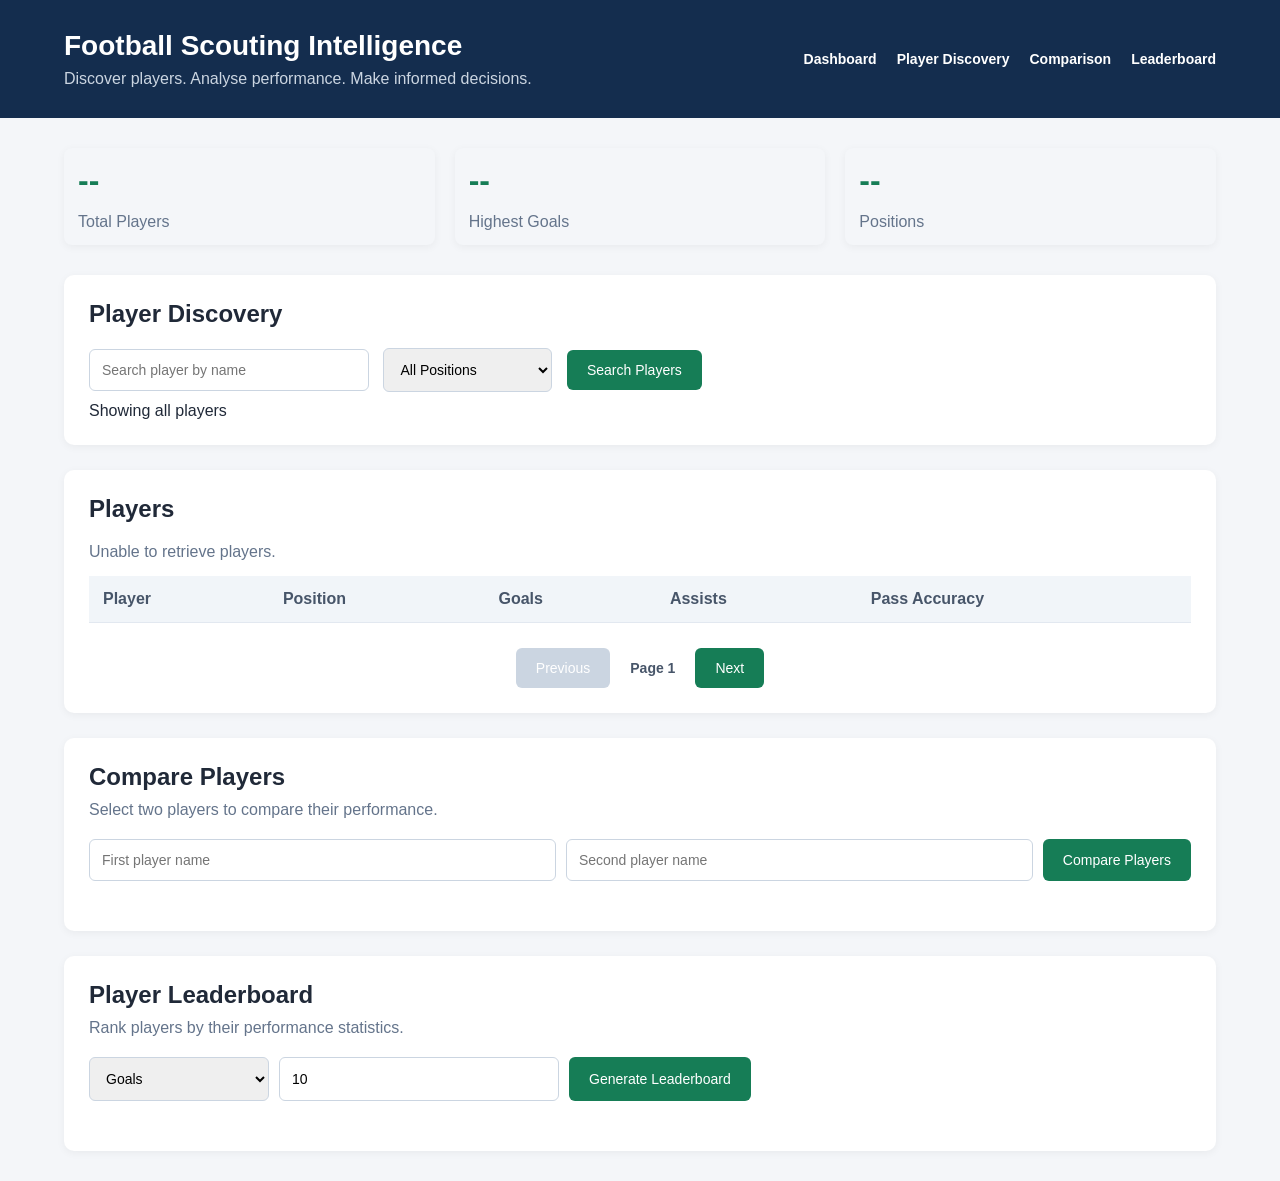
<file: Football Scouting Intelligence/frontend/index.html>
<!DOCTYPE html>
<html lang="en">
<head>
    <meta charset="UTF-8">
    <meta name="viewport" content="width=device-width, initial-scale=1.0">
    <title>Football Scouting Intelligence</title>
    <link rel="stylesheet" href="style.css">
</head>
<body>

    <header>
        <div class="header-content">
            <div>
                <h1>Football Scouting Intelligence</h1>
                <p>Discover players. Analyse performance. Make informed decisions.</p>
            </div>

            <nav>
                <a href="#dashboard">Dashboard</a>
                <a href="#discovery">Player Discovery</a>
                <a href="#comparison">Comparison</a>
                <a href="#leaderboard">Leaderboard</a>
            </nav>
        </div>
    </header>

    <main>
        <section class="dashboard" id="dashboard">
            <div class="stat-card">
                <h2 id="total-players">--</h2>
                <p>Total Players</p>
            </div>

            <div class="stat-card">
                <h2 id="top-goals">--</h2>
                <p>Highest Goals</p>
            </div>

            <div class="stat-card">
                <h2 id="total-positions">--</h2>
                <p>Positions</p>
            </div>
        </section>

        <section class="player-search" id="discovery">
            <h2>Player Discovery</h2>

            <input
                type="text"
                id="player-name"
                placeholder="Search player by name"
            >

            <select id="player-position">
                <option value="">All Positions</option>
                <option value="Striker">Striker</option>
                <option value="Winger">Winger</option>
                <option value="Midfielder">Midfielder</option>
                <option value="Attacking Midfielder">Attacking Midfielder</option>
                <option value="Centre Back">Centre Back</option>
                <option value="Fullback">Fullback</option>
                <option value="Goalkeeper">Goalkeeper</option>
            </select>

            <button id="search-button">Search Players</button>
            <p id="search-summary">Showing all players</p>
        </section>

        <section class="player-results">
            <h2>Players</h2>

            <p id="status-message">Loading players...</p>

            <table>
                <thead>
                    <tr>
                        <th>Player</th>
                        <th>Position</th>
                        <th>Goals</th>
                        <th>Assists</th>
                        <th>Pass Accuracy</th>
                    </tr>
                </thead>

                <tbody id="players-table">
                </tbody>
            </table>

            <div class="pagination">
                <button id="previous-page" disabled>Previous</button>
                <span id="page-info">Page 1</span>
                <button id="next-page">Next</button>
            </div>

        </section>        

        <section id="player-profile" style="display: none;">

            <div class="profile-header">
                <h2>Player Profile</h2>
                <button id="close-profile">Close Profile</button>
            </div>

            <div id="profile-content"></div>
        </section>

        <section class="player-comparison" id="comparison">
            <h2>Compare Players</h2>
            <p>Select two players to compare their performance.</p>

            <div class="comparison-controls">
                <input
                    type="text"
                    id="player-one"
                    placeholder="First player name"
                >

                <input
                    type="text"
                    id="player-two"
                    placeholder="Second player name"
                >

                <button id="compare-button">Compare Players</button>
            </div>

            <div id="comparison-results"></div>
        </section>
        
        <section class="leaderboard" id="leaderboard">
            <h2>Player Leaderboard</h2>
            <p>Rank players by their performance statistics.</p>

            <div class="leaderboard-controls">
                <select id="leaderboard-statistic">
                    <option value="goals">Goals</option>
                    <option value="assists">Assists</option>
                    <option value="goals_per_90">Goals per 90</option>
                    <option value="assists_per_90">Assists per 90</option>
                    <option value="pass_accuracy">Passing Accuracy</option>
                    <option value="interceptions">Interceptions</option>
                    <option value="tackles_won">Tackles Won</option>
                </select>

                <input
                    type="number"
                    id="leaderboard-limit"
                    value="10"
                    min="1"
                    placeholder="Number of players"
                >

                <button id="leaderboard-button">Generate Leaderboard</button>
            </div>

            <div id="leaderboard-results"></div>
        </section>

    </main>

    <script src="script.js"></script>
</body>
</html>
</file>
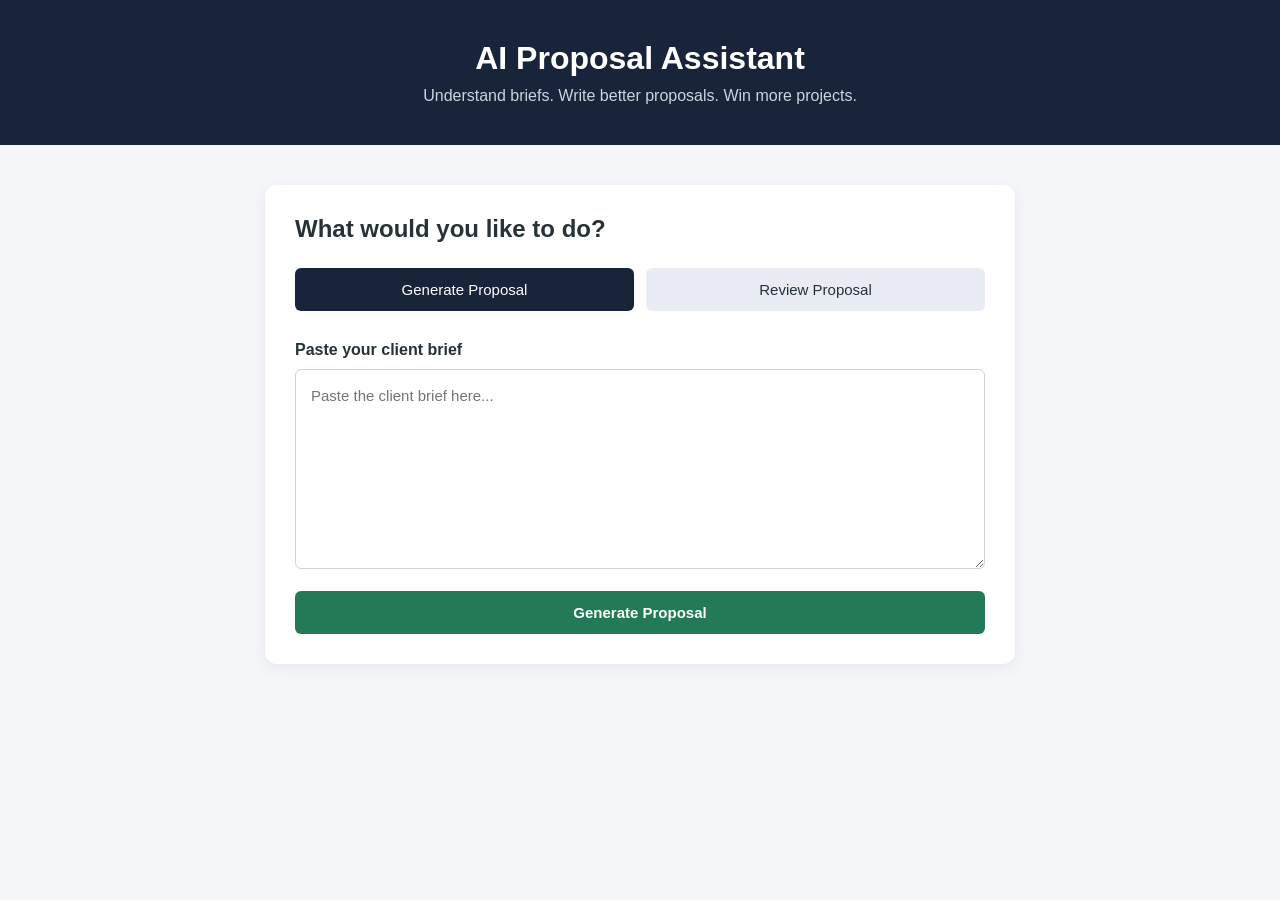
<file: AI API Assistant/AI Proposal Assistant/frontend/index.html>
<!DOCTYPE html>
<html lang="en">
<head>
    <meta charset="UTF-8">
    <meta name="viewport" content="width=device-width, initial-scale=1.0">
    <title>AI Proposal Assistant</title>
    <link rel="stylesheet" href="style.css">
</head>
<body>

    <header>
        <h1>AI Proposal Assistant</h1>
        <p>Understand briefs. Write better proposals. Win more projects.</p>
    </header>

    <main>
        <section class="container">

            <h2>What would you like to do?</h2>

            <div class="mode-buttons">
                <button id="generateBtn" class="mode-btn active">
                    Generate Proposal
                </button>

                <button id="reviewBtn" class="mode-btn">
                    Review Proposal
                </button>
            </div>

            <div class="input-section">
                <label id="inputLabel" for="userInput">
                    Paste your client brief
                </label>

                <textarea
                    id="userInput"
                    placeholder="Paste the client brief here..."
                ></textarea>

                <button id="submitBtn">Generate Proposal</button>
            </div>

            <section id="resultSection" class="result-section hidden">
                <h2>Results</h2>
                <div id="result"></div>
            </section>

        </section>
    </main>

    <script src="script.js"></script>
</body>
</html>
</file>
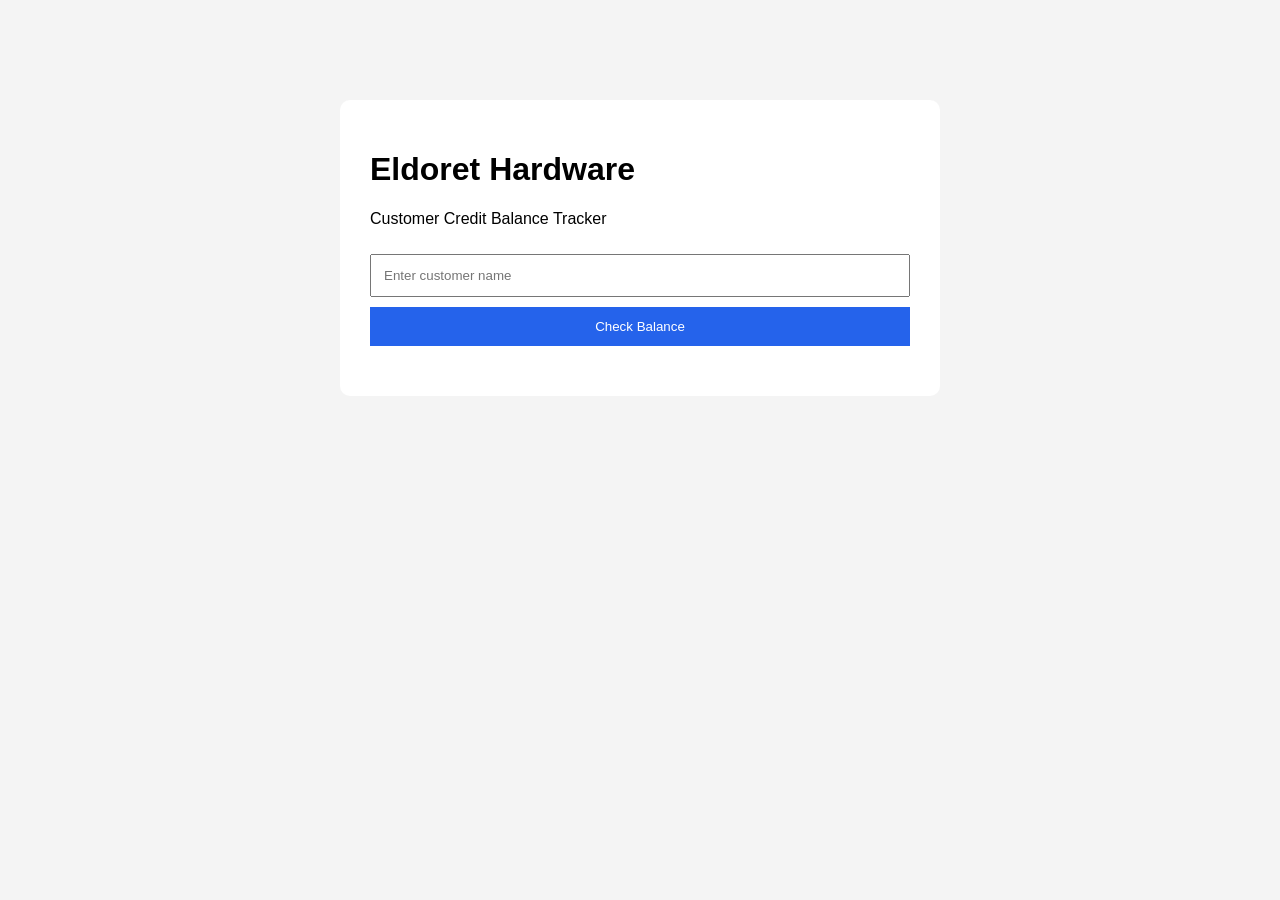
<file: Web Applications/Credit Tracker/templates/index.html>
<!DOCTYPE html>
<html lang="en">
<head>
    <meta charset="UTF-8">
    <meta name="viewport" content="width=device-width, initial-scale=1.0">
    <title>Eldoret Hardware - Credit Tracker</title>

    <style>
        body {
            font-family: Arial, sans-serif;
            max-width: 600px;
            margin: 80px auto;
            padding: 20px;
            background: #f4f4f4;
        }

        .container {
            background: white;
            padding: 30px;
            border-radius: 10px;
        }

        input, button {
            padding: 12px;
            margin-top: 10px;
            width: 100%;
            box-sizing: border-box;
        }

        button {
            background: #2563eb;
            color: white;
            border: none;
            cursor: pointer;
        }

        #result {
            margin-top: 20px;
            font-weight: bold;
        }
    </style>
</head>

<body>
    <div class="container">
        <h1>Eldoret Hardware</h1>
        <p>Customer Credit Balance Tracker</p>

        <form id="searchForm">
            <input
                type="text"
                id="customer"
                placeholder="Enter customer name"
                required
            >

            <button type="submit">Check Balance</button>
        </form>

        <div id="result"></div>
    </div>

    <script>
        document.getElementById("searchForm").addEventListener(
            "submit", async function(event) {

                event.preventDefault();

                const name = document.getElementById("customer").value.trim();

                const result = document.getElementById("result");

                try {
                    const response = await fetch(
                        `/api/balance?customer=${encodeURIComponent(name)}`
                    );

                    const data = await response.json();

                    if (response.ok) {
                        result.textContent =
                            `Customer: ${data.customer} | Balance: KES ${data.balance.toLocaleString()}`;
                    } else {
                        result.textContent = data.error;
                    }

                } catch (error) {
                    result.textContent = "Unable to connect to the server.";
                    console.error(error);
                }
            }
        );
    </script>
</body>
</html>
</file>
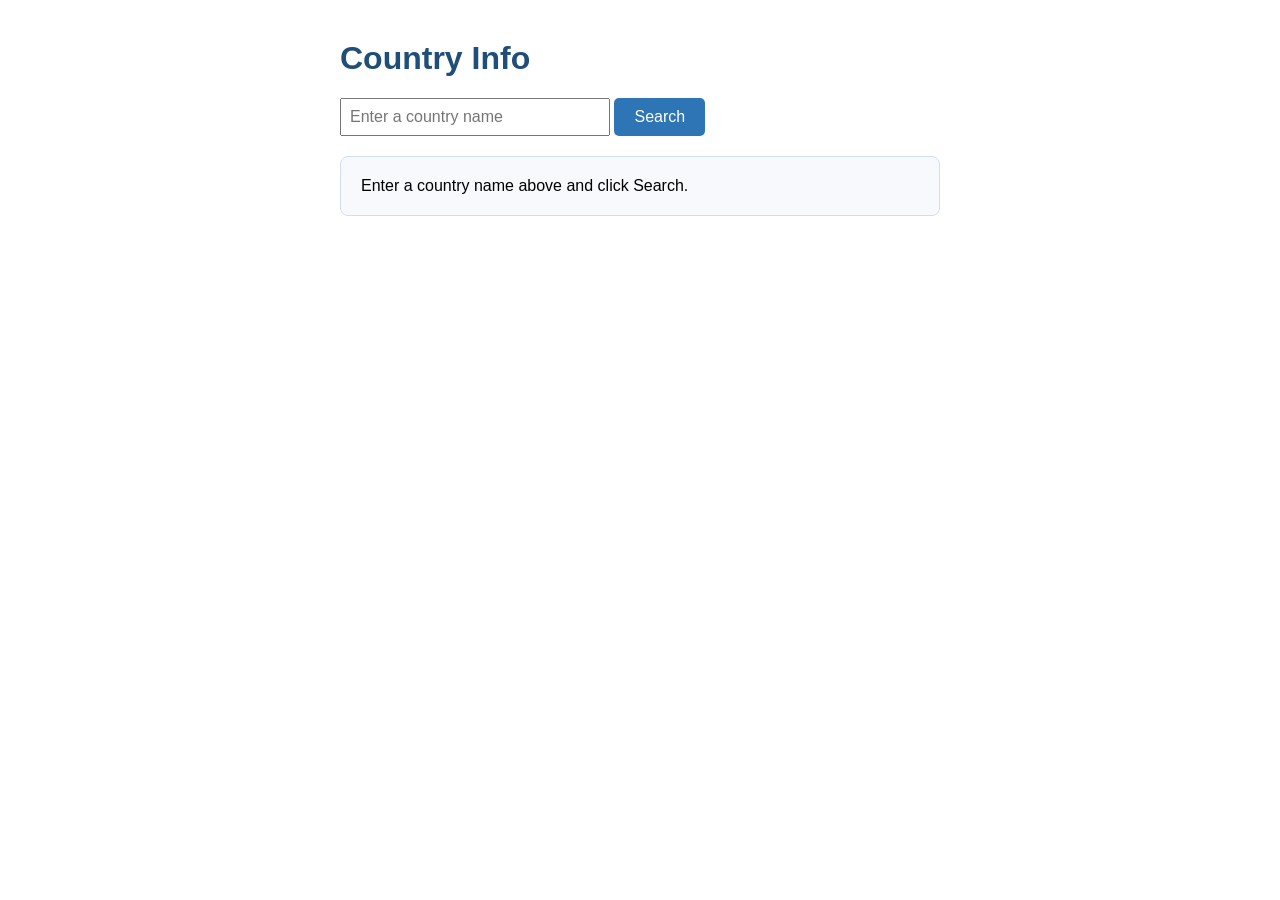
<file: APIs/04 - Browser Country Lookup/day4_fetch.html>
<!DOCTYPE html>
<html lang="en">
<head>
  <meta charset="UTF-8">
  <title>Country Info</title>
  <style>
    body { font-family: Arial, sans-serif; max-width: 600px; margin: 40px auto; padding: 0 20px; }
    h1 { color: #1F4E79; }
    #result { background: #f7f9fc; border: 1px solid #d0dff0; border-radius: 8px; padding: 20px; margin-top: 20px; }
    button { background: #2E75B6; color: white; border: none; padding: 10px 20px; border-radius: 5px; cursor: pointer; font-size: 16px; }
    button:hover { background: #1F4E79; }
  </style>
</head>
<body>

<h1>Country Info</h1>
<input type="text" id="countryInput" placeholder="Enter a country name" style="padding:8px; font-size:16px; width:250px;">
<button onclick="loadCountry()">Search</button>
<div id="result">Enter a country name above and click Search.</div>

<script>
async function loadCountry() {
  const country = document.getElementById("countryInput").value.trim();

  if (!country) {
    document.getElementById("result").innerHTML = "Please enter a country name.";
    return;
  }

  document.getElementById("result").innerHTML = "Loading...";

  try {
    const response = await fetch(`https://api.restcountries.com/countries/v5/names.common/${encodeURIComponent(country)}`,
  {
    headers: {
      "Authorization": "Bearer rc_live_demo"
    }
  }
);

if (!response.ok) {
  const errorDetails = await response.text();
  console.log("Status:", response.status);
  console.log("Response:", errorDetails);  
  throw new Error(`Country lookup failed (${response.status})`);
}

const data = await response.json();
const info = data.data.objects[0];
console.log(JSON.stringify(info, null, 2));

    const name = info.names.common;
    const capital = info.capitals.length > 0 ? info.capitals[0].name : "N/A";
    console.log("Capital data:", info.capitals[0]);
    console.log("Capital name:", info.capitals[0].name)
    const population = info.population.toLocaleString();
    const region = info.region;
    const flag = info.flag.emoji;

    document.getElementById("result").innerHTML = `
      <h2>${flag} ${name}</h2>
      <p><strong>Capital:</strong> ${capital}</p>
      <p><strong>Region:</strong> ${region}</p>
      <p><strong>Population:</strong> ${population}</p>
    `;
  } catch (error) {
    document.getElementById("result").innerHTML = `Error: ${error.message}`;
  }
}

document.getElementById("countryInput").addEventListener("keydown", function(event) {
  if (event.key === "Enter") {
    loadCountry();
  }
});

</script>

</body>
</html>
</file>
<file: Football Scouting Intelligence/frontend/style.css>
* {
    margin: 0;
    padding: 0;
    box-sizing: border-box;
}

body {
    font-family: Arial, sans-serif;
    background: #f4f6f9;
    color: #202938;
}

/* Header */
header {
    background: #142d4e;
    color: white;
    padding: 30px 5%;
}

header h1 {
    font-size: 28px;
    margin-bottom: 8px;
}

header p {
    color: #cbd5e1;
}

/* Main content */
main {
    width: 90%;
    max-width: 1200px;
    margin: 30px auto;
}

/* Dashboard statistics */
.dashboard {
    display: grid;
    grid-template-columns: repeat(3, 1fr);
    gap: 20px;
    margin-bottom: 30px;
}

.stat-card {
    background: white;
    padding: 25px;
    border-radius: 10px;
    box-shadow: 0 2px 8px rgba(0, 0, 0, 0.05);
}

.stat-card h2 {
    font-size: 32px;
    color: #167d56;
    margin-bottom: 8px;
}

.stat-card p {
    color: #64748b;
}

/* Search section */
.player-search,
.player-results {
    background: white;
    padding: 25px;
    border-radius: 10px;
    margin-bottom: 25px;
    box-shadow: 0 2px 8px rgba(0, 0, 0, 0.05);
}

.player-search h2,
.player-results h2 {
    margin-bottom: 20px;
}

input,
select {
    padding: 12px;
    border: 1px solid #cbd5e1;
    border-radius: 6px;
    margin-right: 10px;
    margin-bottom: 10px;
    font-size: 14px;
}

input {
    width: 280px;
}

button {
    padding: 12px 20px;
    background: #167d56;
    color: white;
    border: none;
    border-radius: 6px;
    cursor: pointer;
    font-size: 14px;
}

button:hover {
    background: #116443;
}

/* Player table */
table {
    width: 100%;
    border-collapse: collapse;
}

th,
td {
    padding: 14px;
    text-align: left;
    border-bottom: 1px solid #e2e8f0;
}

th {
    background: #f1f5f9;
    color: #475569;
}

#status-message {
    margin-bottom: 15px;
    color: #64748b;
}

/* Mobile layout */
@media (max-width: 700px) {
    .dashboard {
        grid-template-columns: 1fr;
    }

    input,
    select {
        width: 100%;
    }

    .player-results {
        overflow-x: auto;
    }

    table {
        min-width: 650px;
    }
}

/* Player comparison */
.player-comparison {
    background: white;
    padding: 25px;
    border-radius: 10px;
    margin-bottom: 25px;
    box-shadow: 0 2px 8px rgba(0, 0, 0, 0.05);
}

.player-comparison h2 {
    margin-bottom: 10px;
}

.player-comparison p {
    color: #64748b;
    margin-bottom: 20px;
}

.comparison-controls {
    display: flex;
    flex-wrap: wrap;
    gap: 10px;
}

.comparison-controls input {
    flex: 1;
    min-width: 200px;
    margin: 0;
}

#comparison-results {
    margin-top: 25px;
    overflow-x: auto;
}

#comparison-results table {
    min-width: 500px;
}

/* Player leaderboard */
.leaderboard {
    background: white;
    padding: 25px;
    border-radius: 10px;
    margin-bottom: 25px;
    box-shadow: 0 2px 8px rgba(0, 0, 0, 0.05);
}

.leaderboard h2 {
    margin-bottom: 10px;
}

.leaderboard p {
    color: #64748b;
    margin-bottom: 20px;
}

.leaderboard-controls {
    display: flex;
    flex-wrap: wrap;
    gap: 10px;
}

.leaderboard-controls select,
.leaderboard-controls input {
    min-width: 180px;
    margin: 0;
}

#leaderboard-results {
    margin-top: 25px;
    overflow-x: auto;
}

#leaderboard-results table {
    min-width: 500px;
}


/* Header navigation */
.header-content {
    display: flex;
    justify-content: space-between;
    align-items: center;
    flex-wrap: wrap;
    gap: 25px;
}

nav {
    display: flex;
    flex-wrap: wrap;
    gap: 20px;
}

nav a {
    color: white;
    text-decoration: none;
    font-size: 14px;
    font-weight: bold;
    padding: 8px 0;
    transition: color 0.2s ease;
}

nav a:hover {
    color: #86efac;
}

/* Smooth navigation */
html {
    scroll-behavior: smooth;
}

section {
    scroll-margin-top: 20px;
}

/* Smaller screens */
@media (max-width: 700px) {
    .header-content {
        align-items: flex-start;
    }

    nav {
        gap: 15px;
    }
}


/* Player pagination */
.pagination {
    display: flex;
    justify-content: center;
    align-items: center;
    gap: 20px;
    margin-top: 25px;
}

.pagination span {
    color: #475569;
    font-size: 14px;
    font-weight: bold;
}

.pagination button:disabled {
    background: #cbd5e1;
    cursor: not-allowed;
}


/* Player profile overview */
#player-profile {
    background: white;
    padding: 30px;
    border-radius: 12px;
    margin-top: 25px;
    margin-bottom: 30px;
    box-shadow: 0 3px 12px rgba(0, 0, 0, 0.06);
}

#player-profile h2 {
    margin-bottom: 25px;
    color: #142d4e;
}

#profile-content h3 {
    font-size: 26px;
    color: #142d4e;
    margin-bottom: 20px;
}

.profile-overview {
    display: grid;
    grid-template-columns: repeat(2, minmax(0, 1fr));
    gap: 15px;
}

.profile-overview p {
    background: #f4f6f9;
    padding: 18px;
    border-radius: 8px;
    margin: 0;
    font-weight: 600;
    color: #334155;
}

@media (max-width: 600px) {
    .profile-overview {
        grid-template-columns: 1fr;
    }
}


/* Player performance statistics */
.profile-statistics {
    margin-top: 35px;
}

.profile-statistics h3 {
    font-size: 20px;
    color: #142d4e;
    margin-bottom: 18px;
}

.ranking-header {
    display: flex;
    align-items: baseline;
    flex-wrap: wrap;
    gap: 8px;
    margin-bottom: 18px;
}

.ranking-header h3 {
    margin-bottom: 0;
}

.ranking-header span {
    color: #64748b;
    font-size: 13px;
    font-weight: 500;
}

.ranking-header span::before {
    content: "/";
    margin-right: 8px;
    color: #94a3b8;
}

.statistics-grid {
    display: grid;
    grid-template-columns: repeat(4, minmax(0, 1fr));
    gap: 12px;
}

.stat-card {
    background: #f4f6f9;
    padding: 14px;
    border-radius: 8px;
    display: flex;
    flex-direction: column;
    gap: 6px;
}

.stat-label {
    color: #64748b;
    font-size: 12px;
    font-weight: 600;
}

.stat-card strong {
    color: #142d4e;
    font-size: 21px;
}

@media (max-width: 700px) {
    .statistics-grid {
        grid-template-columns: repeat(2, minmax(0, 1fr));
    }
}

@media (max-width: 450px) {
    .statistics-grid {
        grid-template-columns: 1fr;
    }
}

.profile-header {
    display: flex;
    justify-content: space-between;
    align-items: center;
    gap: 15px;
    flex-wrap: wrap;
}

.profile-header h2 {
    margin-bottom: 0;
}

#close-profile {
    background: #e2e8f0;
    color: #142d4e;
    border: none;
    padding: 9px 16px;
    border-radius: 6px;
    font-size: 13px;
    font-weight: 600;
    cursor: pointer;
    transition: background 0.2s ease, color 0.2s ease;
}

#close-profile:hover {
    background: #142d4e;
    color: white;
}

@media (max-width: 480px) {
    .profile-header {
        gap: 12px;
    }

    #close-profile {
        padding: 8px 12px;
        font-size: 12px;
    }
}
</file>
<file: AI API Assistant/AI Proposal Assistant/frontend/style.css>
* {
    box-sizing: border-box;
    margin: 0;
    padding: 0;
}

body {
    font-family: Arial, sans-serif;
    background: #f4f6f9;
    color: #263238;
}

header {
    background: #17243a;
    color: white;
    text-align: center;
    padding: 40px 20px;
}

header h1 {
    margin-bottom: 10px;
}

header p {
    color: #cbd5e1;
}

.container {
    max-width: 750px;
    margin: 40px auto;
    padding: 30px;
    background: white;
    border-radius: 12px;
    box-shadow: 0 4px 15px rgba(0, 0, 0, 0.06);
}

.container h2 {
    margin-bottom: 25px;
}

.mode-buttons {
    display: flex;
    gap: 12px;
    margin-bottom: 30px;
}

button {
    cursor: pointer;
    border: none;
    border-radius: 6px;
    padding: 13px 18px;
    font-size: 15px;
}

.mode-btn {
    flex: 1;
    background: #e9edf3;
    color: #263238;
}

.mode-btn.active {
    background: #17243a;
    color: white;
}

.input-section label {
    display: block;
    margin-bottom: 10px;
    font-weight: bold;
}

textarea {
    width: 100%;
    min-height: 200px;
    padding: 15px;
    border: 1px solid #ccd3dc;
    border-radius: 6px;
    resize: vertical;
    font-family: inherit;
    font-size: 15px;
    line-height: 1.5;
}

textarea:focus {
    outline: 2px solid #75a9e8;
    border-color: #75a9e8;
}

#submitBtn {
    width: 100%;
    margin-top: 18px;
    background: #237a57;
    color: white;
    font-weight: bold;
}

#submitBtn:hover {
    background: #195c40;
}

.result-section {
    margin-top: 35px;
    padding-top: 25px;
    border-top: 1px solid #ddd;
}

.result-section h2 {
    margin-bottom: 15px;
}

.hidden {
    display: none;
}

@media (max-width: 600px) {
    .container {
        margin: 20px 12px;
        padding: 20px;
    }

    .mode-buttons {
        flex-direction: column;
    }
}

.proposal-text {
    white-space: pre-wrap;
    overflow-wrap: anywhere;
    font-family: inherit;
    font-size: inherit;
    line-height: 1.6;
    background: transparent;
    border: none;
    padding: 0;
}

.proposal-text {
    line-height: 1.7;
}

.proposal-text h4 {
    margin: 20px 0 8px;
    color: #17243a;
}

.proposal-text p {
    margin-bottom: 12px;
}

.proposal-text ul {
    margin: 8px 0 15px 25px;
}

.proposal-text {
    line-height: 1.7;
}

.proposal-text h4 {
    margin: 20px 0 8px;
    color: #17243a;
}

.proposal-text p {
    margin-bottom: 12px;
}

.proposal-text ul,
.proposal-text ol {
    margin: 8px 0 15px 25px;
}

.proposal-text li {
    margin-bottom: 6px;
}
</file>
